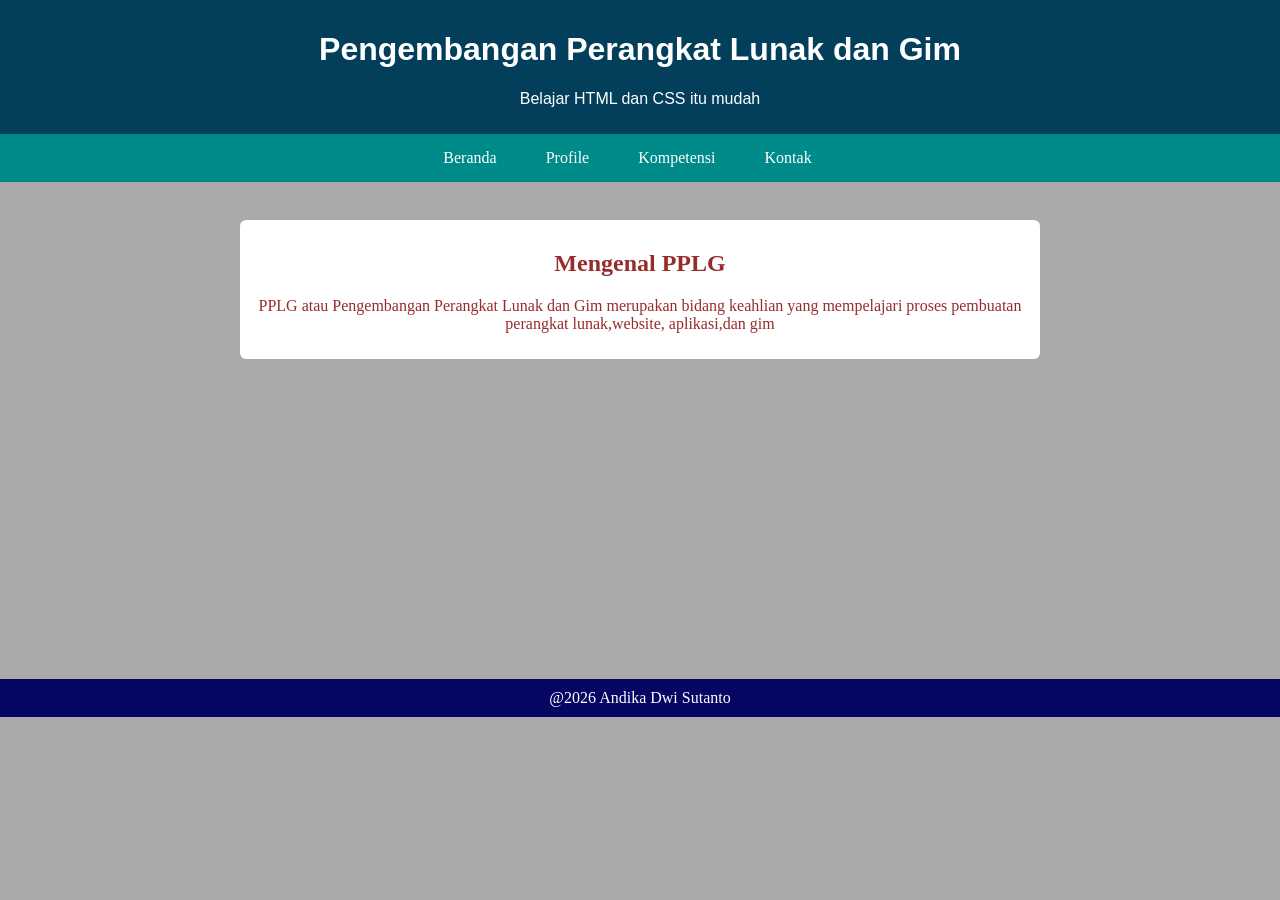
<file: index.html>
<!DOCTYPE html>
<html lang="en">
<head>
    <meta charset="UTF-8">
    <meta name="viewport" content="width=device-width, initial-scale=1.0">
    <title>Index</title>
    <link rel="stylesheet" href="rabu.css">
</head>
<body>
    <header>
        <h1>Pengembangan Perangkat Lunak dan Gim</h1>
        <p>Belajar HTML dan CSS itu mudah</p>
    </header>
    <nav>
        <a href="index.html">Beranda</a>
        <a href="profile.html">Profile</a>
        <a href="kompetensi.html">Kompetensi</a>
        <a href="kontak.html">Kontak</a>
    </nav> <br>
    <main>
        <section class="kiki">
            <article class="ququ">
            <h2>Mengenal PPLG</h2>
            <p>PPLG atau Pengembangan Perangkat Lunak dan Gim merupakan bidang keahlian yang
                mempelajari proses pembuatan perangkat lunak,website,
                aplikasi,dan gim</p> </article>
        </section>
    </main>
    <footer>@2026 Andika Dwi Sutanto</footer>
</body>
</html>
</file>
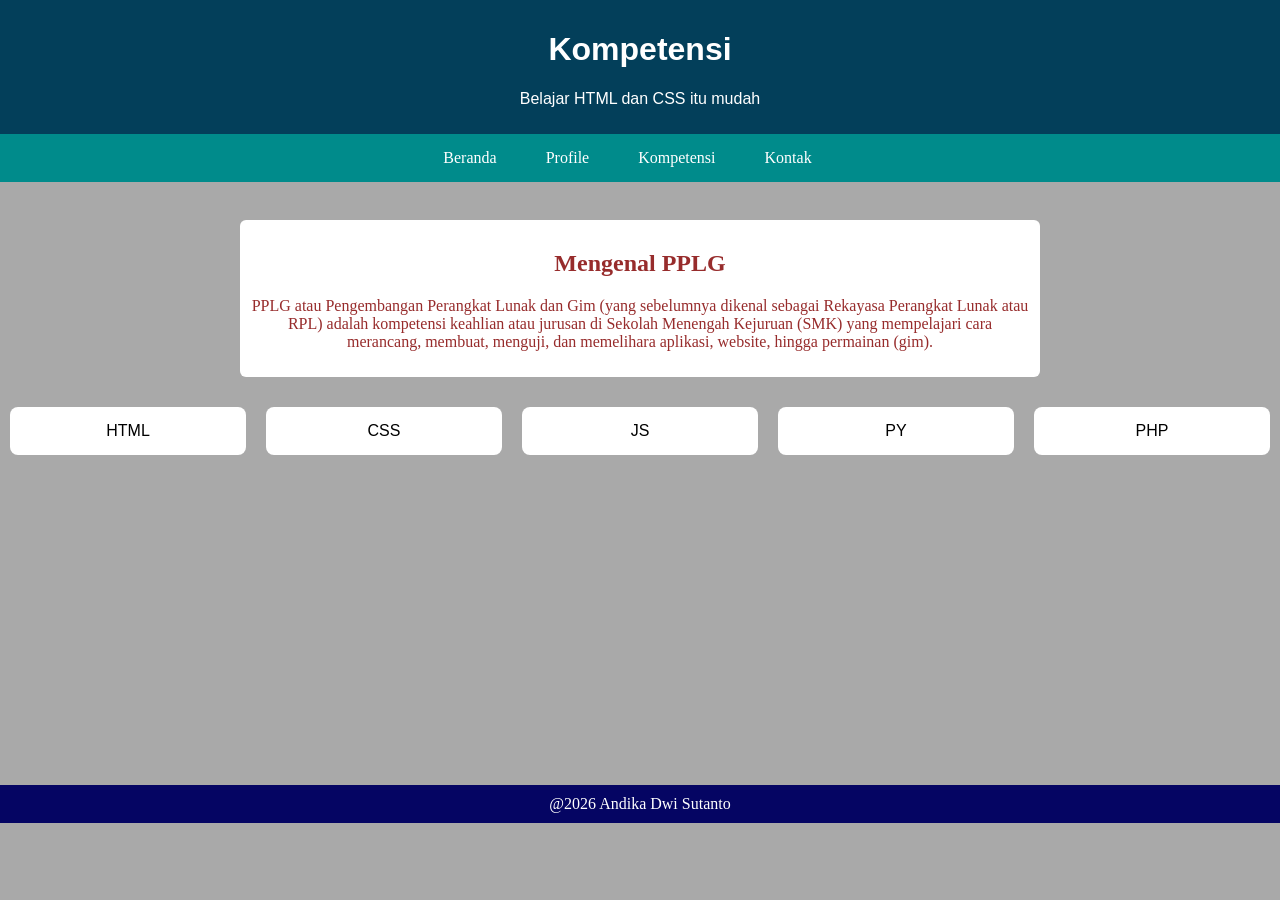
<file: kompetensi.html>
<!DOCTYPE html>
<html lang="en">
<head>
    <meta charset="UTF-8">
    <meta name="viewport" content="width=device-width, initial-scale=1.0">
    <title>Index</title>
    <link rel="stylesheet" href="rabu.css">
</head>
<body>
    <header>
        <h1>Kompetensi</h1>
        <p>Belajar HTML dan CSS itu mudah</p>
    </header>
    <nav>
        <a href="index.html">Beranda</a>
        <a href="profile.html">Profile</a>
        <a href="kompetensi.html">Kompetensi</a>
        <a href="kontak.html">Kontak</a>
    </nav> <br>
    <main>
        <section class="kiki">
            <article class="ququ">
            <h2>Mengenal PPLG</h2>
            <p>PPLG atau Pengembangan Perangkat Lunak dan Gim (yang sebelumnya dikenal sebagai Rekayasa 
                Perangkat Lunak atau RPL) adalah kompetensi keahlian atau jurusan di Sekolah Menengah Kejuruan (SMK)
                 yang mempelajari cara merancang, membuat, menguji, dan memelihara aplikasi, website, 
                 hingga permainan (gim).</p> </article>
        </section>
        <section>
            <article class="loop">
                <p class="liip">HTML</p>
                <P class="liip">CSS</P>
                <p class="liip">JS</p>
                <p class="liip">PY</p>
                <p class="liip">PHP</p>
            </article>
        </section>
        </section>
    </main>
    <footer>@2026 Andika Dwi Sutanto</footer>
</body>
</html>
</file>
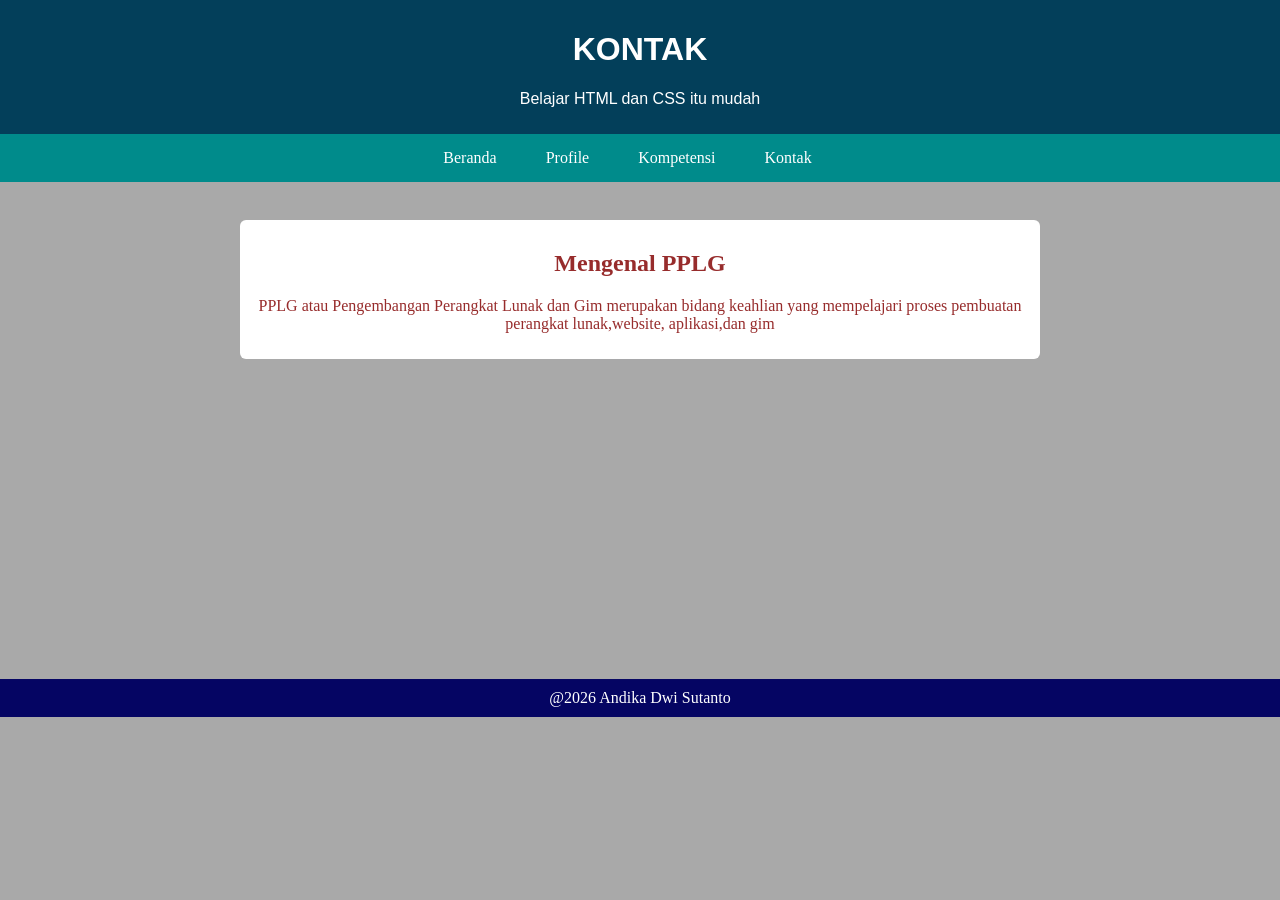
<file: kontak.html>
<!DOCTYPE html>
<html lang="en">
<head>
    <meta charset="UTF-8">
    <meta name="viewport" content="width=device-width, initial-scale=1.0">
    <title>Index</title>
    <link rel="stylesheet" href="rabu.css">
</head>
<body>
    <header>
        <h1>KONTAK</h1>
        <p>Belajar HTML dan CSS itu mudah</p>
    </header>
    <nav>
        <a href="index.html">Beranda</a>
        <a href="profile.html">Profile</a>
        <a href="kompetensi.html">Kompetensi</a>
        <a href="kontak.html">Kontak</a>
    </nav> <br>
    <main>
        <section class="kiki">
            <article class="ququ">
            <h2>Mengenal PPLG</h2>
            <p>PPLG atau Pengembangan Perangkat Lunak dan Gim merupakan bidang keahlian yang
                mempelajari proses pembuatan perangkat lunak,website,
                aplikasi,dan gim</p> </article>
        </section>
    </main>
    <footer>@2026 Andika Dwi Sutanto</footer>
</body>
</html>
</file>
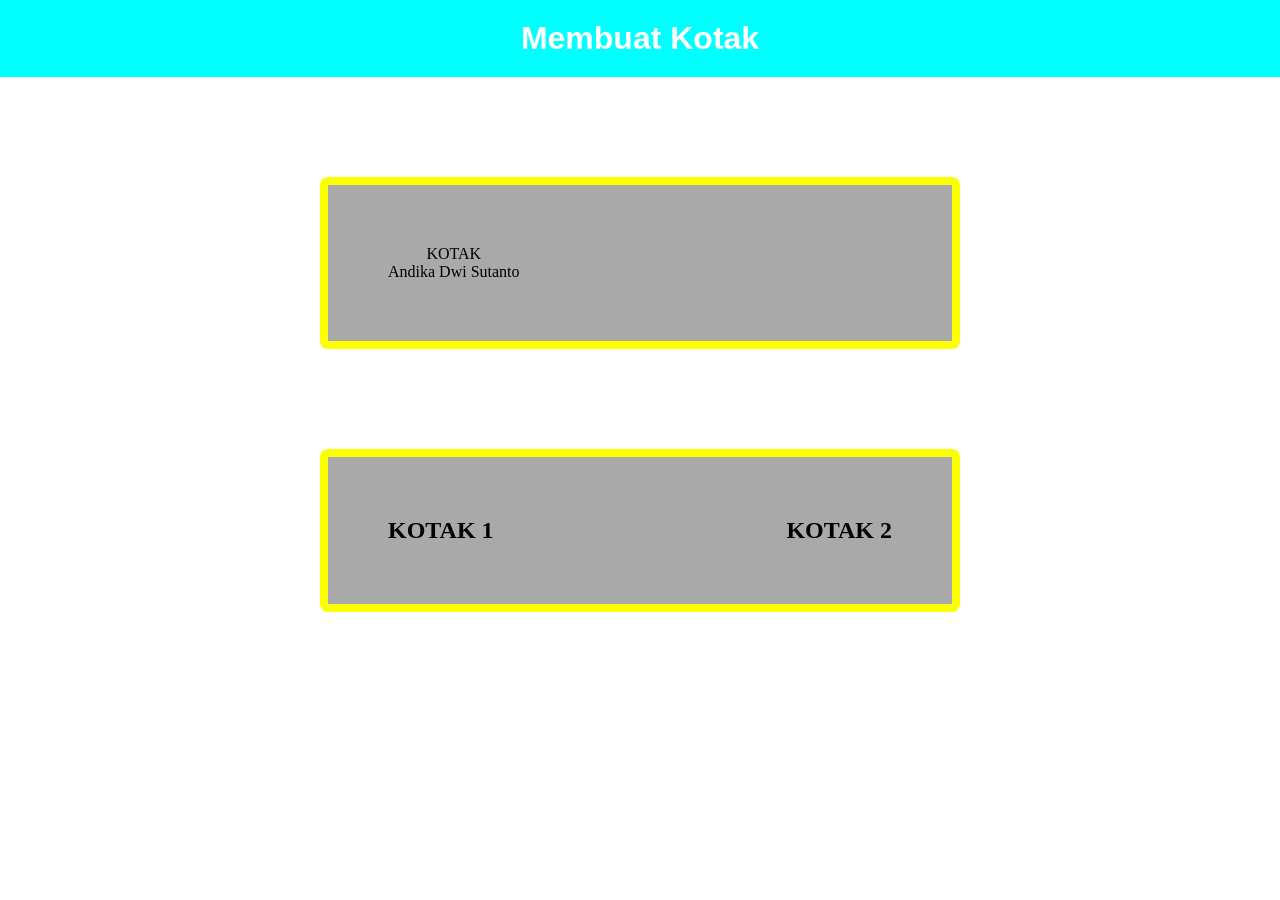
<file: kotak.html>
<!DOCTYPE html>
<html lang="en">
<head>
    <meta charset="UTF-8">
    <meta name="viewport" content="width=device-width, initial-scale=1.0">
    <title>Membuat Kotak</title>
    <link rel="stylesheet" href="kotak.css">
</head>
<body>
    <header>
        <h1>Membuat Kotak</h1>
    </header>
    <main>
        <section class="kotak">
            <article>
             <p>KOTAK</p>
             <p>Andika Dwi Sutanto</p>
            </article>
        </section>
        <section class="kotak">
            <article>
                <h2>KOTAK 1</h2>
            </article>
            <article>
                <h2>KOTAK 2</h2>
            </article>
        </section>
    </main>
</body>
</html>
</file>
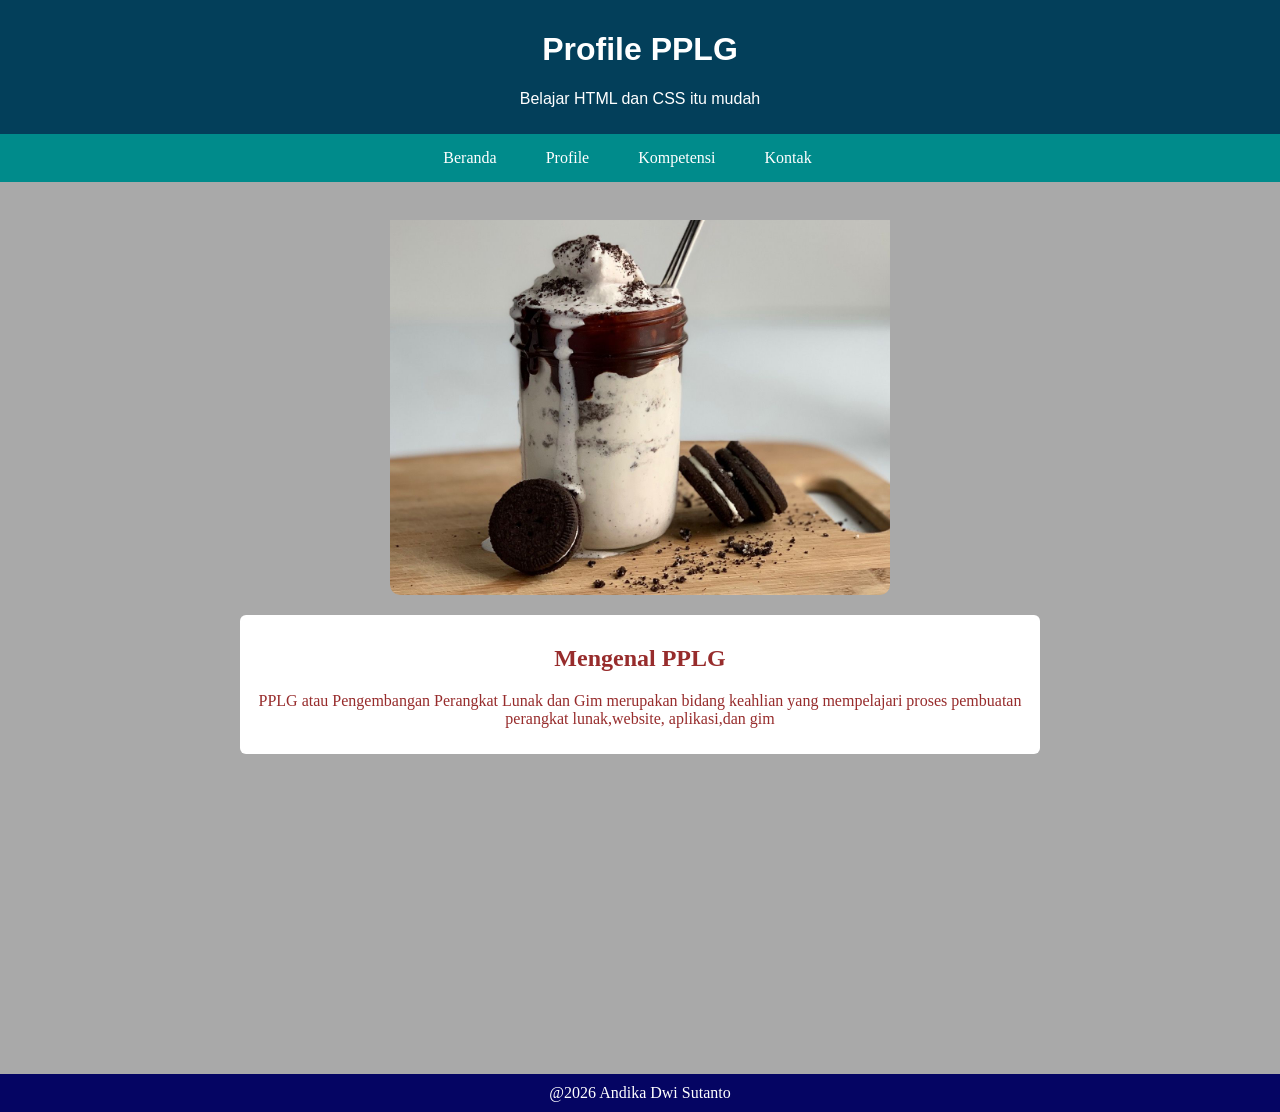
<file: profile.html>
<!DOCTYPE html>
<html lang="en">
<head>
    <meta charset="UTF-8">
    <meta name="viewport" content="width=device-width, initial-scale=1.0">
    <title>Index</title>
    <link rel="stylesheet" href="rabu.css">
</head>
<body>
    <header>
        <h1>Profile PPLG</h1>
        <p>Belajar HTML dan CSS itu mudah</p>
    </header>
    <nav>
        <a href="index.html">Beranda</a>
        <a href="profile.html">Profile</a>
        <a href="kompetensi.html">Kompetensi</a>
        <a href="kontak.html">Kontak</a>
    </nav> <br>
    <main>
        <img src="oreo.jpg" alt="siswa pplg">
        <section class="kiki">
            <article class="ququ">
            <h2>Mengenal PPLG</h2>
            <p>PPLG atau Pengembangan Perangkat Lunak dan Gim merupakan bidang keahlian yang
                mempelajari proses pembuatan perangkat lunak,website,
                aplikasi,dan gim</p> </article>
        </section>
    </main>
    <footer>@2026 Andika Dwi Sutanto</footer>
</body>
</html>
</file>
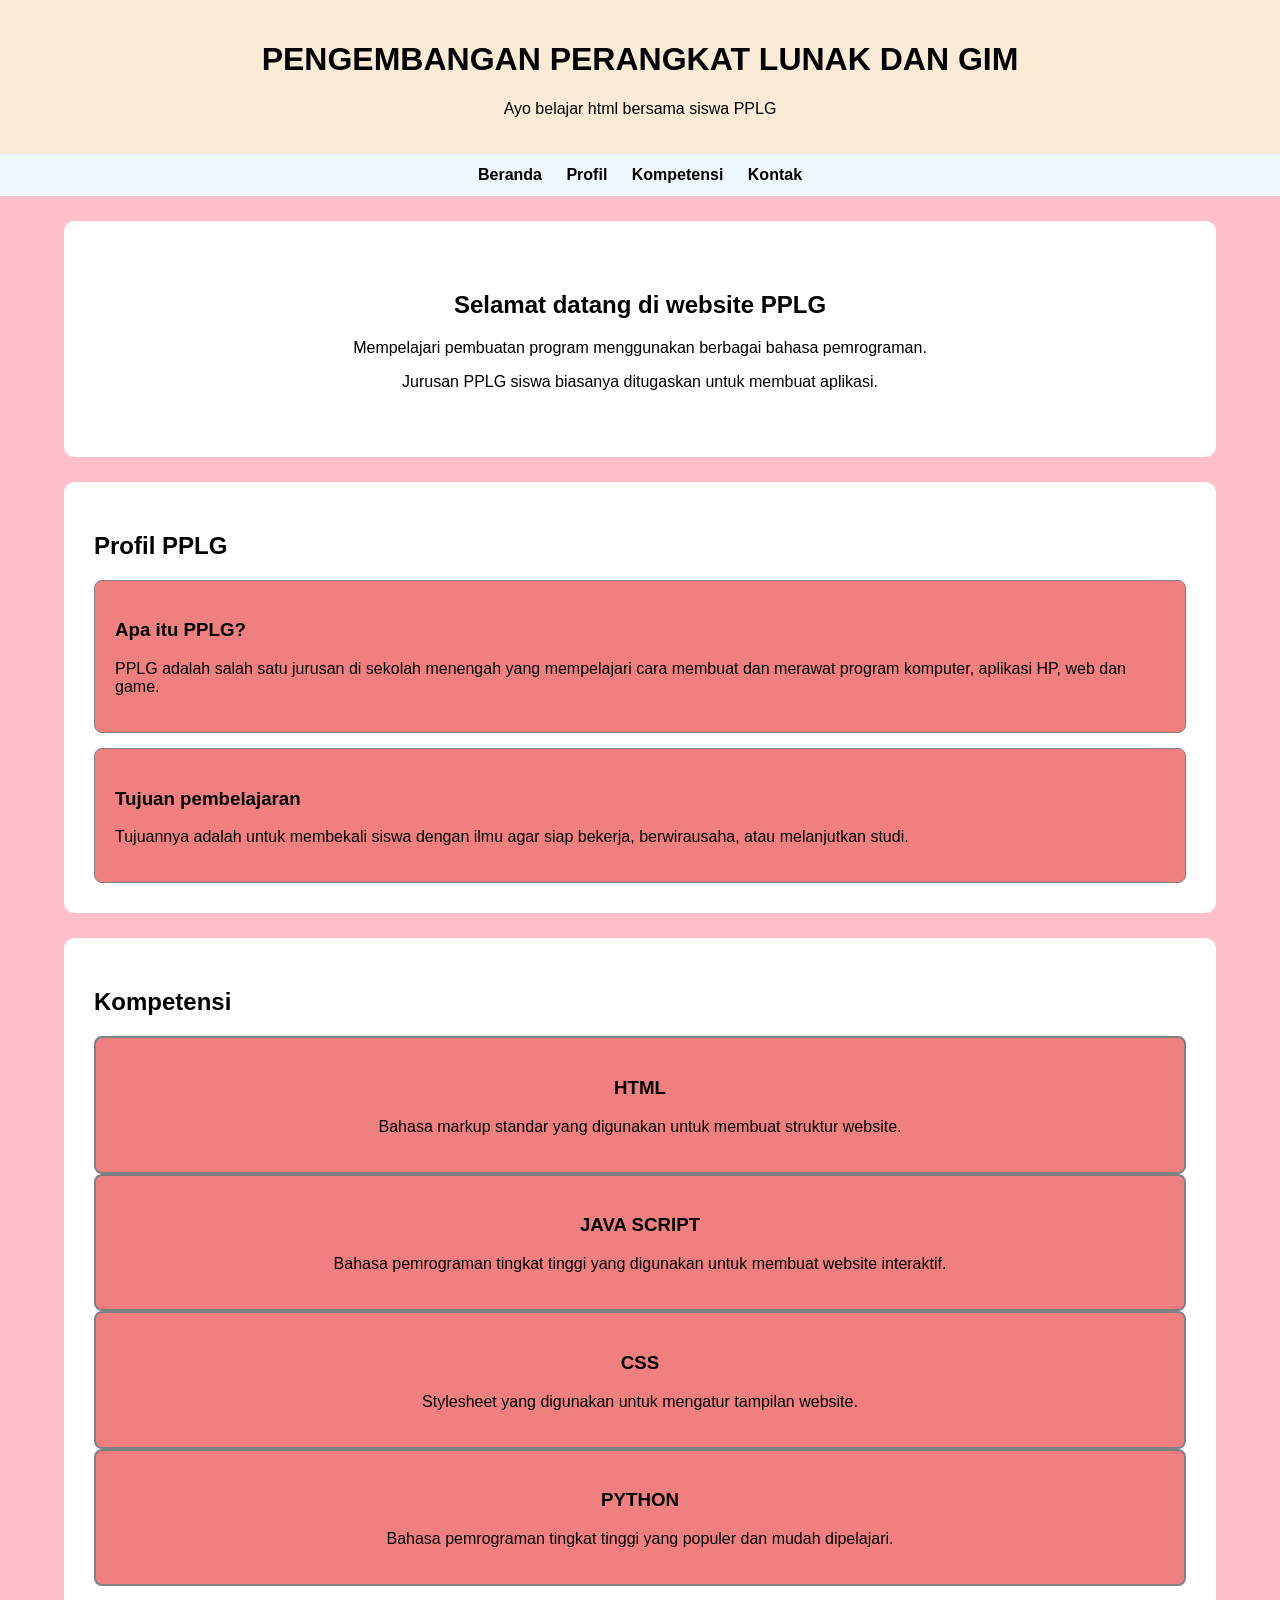
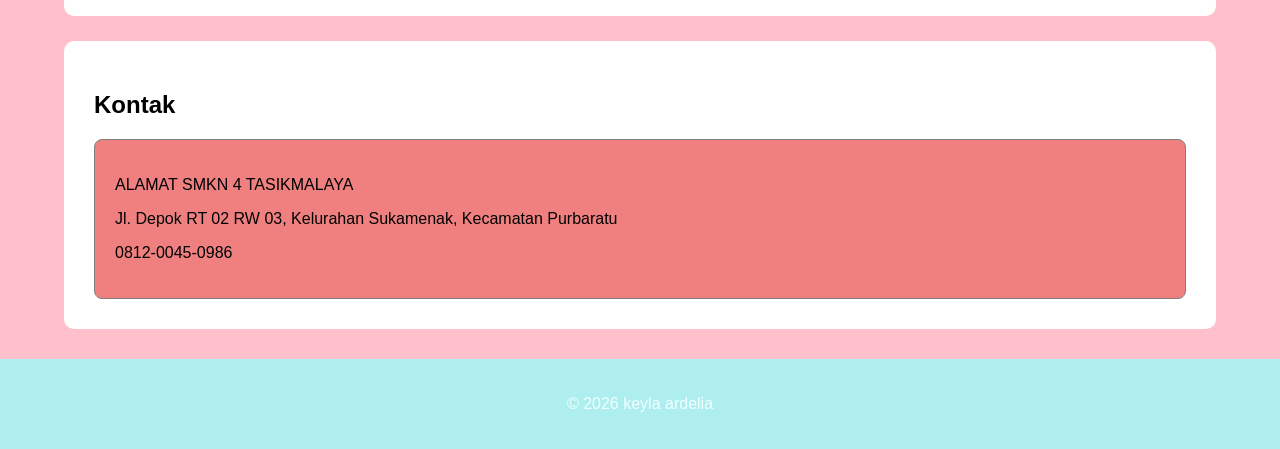
<file: Selasa.html>
<!DOCTYPE html>
<html lang="id">
<head>
    <meta charset="UTF-8">
    <meta name="viewport" content="width=device-width, initial-scale=1.0">
    <title>Website PPLG</title>
    <link rel="stylesheet" href="Selasa1.css">
</head>
<body>

    <header>
        <h1>PENGEMBANGAN PERANGKAT LUNAK DAN GIM</h1>
        <p>Ayo belajar html bersama siswa PPLG</p>
    </header>

    <nav>
        <a href="#Beranda">Beranda</a>
        <a href="#Profil">Profil</a>
        <a href="#Kompetisi">Kompetensi</a>
        <a href="#Kontak">Kontak</a>
    </nav>

    <main>
        <section id="Beranda">
            <h2>Selamat datang di website PPLG</h2>
            <p>Mempelajari pembuatan program menggunakan berbagai bahasa pemrograman.</p>
            <p>Jurusan PPLG siswa biasanya ditugaskan untuk membuat aplikasi.</p>
        </section>

        <section id="Profil">
            <h2>Profil PPLG</h2>
            <article class="kartu">
                <h3>Apa itu PPLG?</h3>
                <p>PPLG adalah salah satu jurusan di sekolah menengah yang mempelajari cara membuat dan merawat program komputer, aplikasi HP, web dan game.</p>
            </article>
            <article class="kartu">
                <h3>Tujuan pembelajaran</h3>
                <p>Tujuannya adalah untuk membekali siswa dengan ilmu agar siap bekerja, berwirausaha, atau melanjutkan studi.</p>
            </article>
        </section>

        <section id="Kompetisi">
            <h2>Kompetensi</h2>
            <section class="daftar-kompetisi">
                <article class="kartu-kompetesi">
                    <h3>HTML</h3>
                    <p>Bahasa markup standar yang digunakan untuk membuat struktur website.</p>
                </article>
                <article class="kartu-kompetesi">
                    <h3>JAVA SCRIPT</h3>
                    <p>Bahasa pemrograman tingkat tinggi yang digunakan untuk membuat website interaktif.</p>
                </article>
                <article class="kartu-kompetesi">
                    <h3>CSS</h3>
                    <p>Stylesheet yang digunakan untuk mengatur tampilan website.</p>
                </article>
                <article class="kartu-kompetesi">
                    <h3>PYTHON</h3>
                    <p>Bahasa pemrograman tingkat tinggi yang populer dan mudah dipelajari.</p>
                </article>
            </section>
        </section>

        <section id="Kontak">
            <h2>Kontak</h2>
            <article class="kartukontak">
                <p>ALAMAT SMKN 4 TASIKMALAYA</p>
                <p>Jl. Depok RT 02 RW 03, Kelurahan Sukamenak, Kecamatan Purbaratu</p>
                <p>0812-0045-0986</p>
            </article>
        </section>
    </main>

    <footer>
        <p>&copy; 2026 keyla ardelia</p>
    </footer>

</body>
</html>
</file>
<file: rabu.css>
*{
    box-sizing: border-box;
}
body{
    margin: 0;
    background-color: darkgray;

}
header{
    background-color: rgb(3, 63, 90);
    text-align: center;
    margin-top: auto;
    padding: 10px;
    font-family: Arial, Helvetica, sans-serif;
    color: white;
}
nav{
    background-color: darkcyan;
    text-align: center;
    margin: auto;
    gap: 25px;
padding: 10px;
color: white;
}
nav a{
    display: inline-block;
  margin-right: 25px;
  padding: 5px 10px;
  text-decoration: none;
  color: white;
}
nav a:hover{
    cursor: pointer;
    color: rgb(251, 255, 0);
    text-decoration: none;
    gap: 20px;
}
.kiki{
    margin: center;
    text-align: center;
    justify-content: center;
}
.ququ{
    background-color: white;
    width: 80%;
    color: rgb(151, 44, 44);
    text-align: center;
    margin: 20px auto;
    max-width: 800px;
    padding: 10px;
    border-radius: 6px;
}
footer{
    text-align: center;
    background-color: rgb(5, 5, 99);
    padding: 10px;
    color: white;
    margin-top: 320px;
}
img{
    width: 100%;
    max-width: 500px;
    margin: 0 auto 20px;
    display: block;
    border-radius: 10px;
    padding-top: 20px;
}
.loop{
    display: flex;
    flex-direction: row;
}
.liip{
    flex: 1;
    flex-direction: row;
    border-radius: 8px;
    background-color: white;
    font-family: Arial, Helvetica, sans-serif;
    gap: 10px;
    padding: 15px;
    margin: 10px;
    width: 50px;
    text-align: center;
    justify-content: center;

}
</file>
<file: kotak.css>
*{
    margin: 0;
    box-sizing: border-box;
}
header{
    background-color: aqua;
    font-family: Arial, Helvetica, sans-serif;
    color: white;
    text-align: center;
    gap: 20px;
    padding: 20px;
}
.kotak{
    background-color: darkgray;
    border:8px solid#fbff00;
    border-radius: 8px;
    margin: auto;
    text-align: center;
    margin-top: 100px;
    width: 50%;
    padding: 60px;
    display: flex;
    justify-content: space-between;
    gap: 20px;
}
</file>
<file: Selasa1.css>
*{
    box-sizing: border-box;
}

body{
    margin: 0;
    font-family: Arial, Helvetica, sans-serif;
    background-color: pink;
}

header{
    background-color: antiquewhite;
    color: black;
    text-align: center;
    padding: 20px;
}

nav{
    background-color: aliceblue;
    text-align: center;
    padding: 12px;
}

nav a{
    text-decoration: none;
    color: black;
    font-weight: bold;
    padding: 10px;
}

nav a:hover{
    color: blue;
}

main{
    width: 90%;
    margin: auto;
}

#Beranda{
    background-color: white;
    text-align: center;
    padding: 50px 30px;
    margin-top: 25px;
    border-radius: 10px;
}

#Profil, #Kompetisi, #Kontak{
    background-color: white;
    padding: 30px;
    margin-top: 25px;
    border-radius: 10px;
}

.kartu{
    background-color: lightcoral;
    padding: 20px;
    border: 1px solid grey;
    border-radius: 8px;
    margin-top: 15px;
}

.daftar-kompetesi{
    display: flex;
    gap: 20px;
    flex-wrap: wrap;
    margin-top: 15px;
}

.kartu-kompetesi{
    flex: 1;
    min-width: 200px;
    background-color: lightcoral;
    padding: 20px;
    border: 2px solid grey;
    border-radius: 8px;
    text-align: center;
}

.kartukontak{
    background-color: lightcoral;
    padding: 20px;
    border: 1px solid grey;
    border-radius: 8px;
}

footer{
    background: paleturquoise;
    color: azure;
    text-align: center;
    padding: 20px;
    margin-top: 30px;
}
</file>
